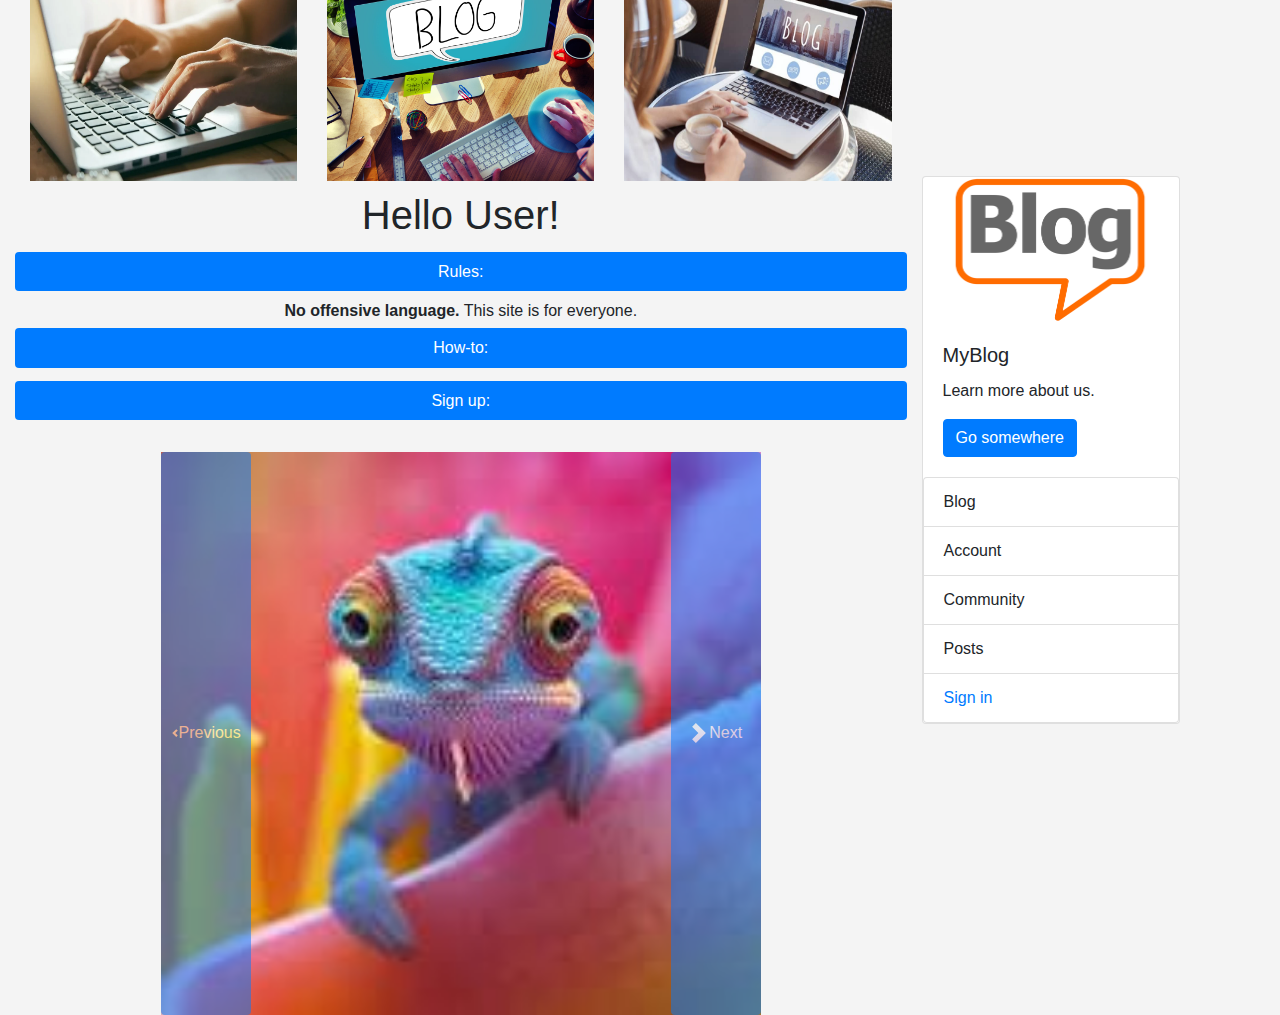
<file: index.html>
<!doctype html>
<html lang="en">
  <head>
    <meta charset="utf-8">
    <meta name="viewport" content="width=device-width, initial-scale=1">
    <title>Bootstrap demo</title>
    <link href="https://cdn.jsdelivr.net/npm/bootstrap@5.2.3/dist/css/bootstrap.min.css" rel="stylesheet" integrity="sha384-rbsA2VBKQhggwzxH7pPCaAqO46MgnOM80zW1RWuH61DGLwZJEdK2Kadq2F9CUG65" crossorigin="anonymous">
    <link href="https://maxcdn.bootstrapcdn.com/bootstrap/4.0.0/css/bootstrap.min.css" rel="stylesheet">
    <link href="styles.css" rel="stylesheet">

  </head>
  <body>

<!---Cambio 1: Comment !-->
    <div class="container">
      <header>
          <img src="img/blog.jpg" alt="Top Left Image" class="top-left-image" >
          <h1 class="center-text">MyBlog.com</h1>
      </header>
      <section class="bottom-images">
        <img src="img/blog1.jpg" alt="Bottom Image 1" class="bottom-image">
        <img src="img/blog2.jpg" alt="Bottom Image 2" class="bottom-image">
        <img src="img/blog3.jpg" alt="Bottom Image 3" class="bottom-image">
    </section>


    <h1>Hello User!</h1> <!--Cambio 2-->
    <script src="https://cdn.jsdelivr.net/npm/bootstrap@5.2.3/dist/js/bootstrap.bundle.min.js" integrity="sha384-kenU1KFdBIe4zVF0s0G1M5b4hcpxyD9F7jL+jjXkk+Q2h455rYXK/7HAuoJl+0I4" crossorigin="anonymous"></script>
    <script src="https://code.jquery.com/jquery-3.2.1.slim.min.js"></script>
    <script src="https://cdnjs.cloudflare.com/ajax/libs/popper.js/1.12.9/umd/popper.min.js"></script>
    <script src="https://maxcdn.bootstrapcdn.com/bootstrap/4.0.0/js/bootstrap.min.js"></script>

<!--Cambio 3: comment-->

    <div class="accordion" id="accordionExample">
        <div class="accordion-item">
          <h2 class="accordion-header" id="headingOne">
            <button class="accordion-button" type="button" data-bs-toggle="collapse" data-bs-target="#collapseOne" aria-expanded="true" aria-controls="collapseOne">
             Rules:
            </button>
          </h2>
          <div id="collapseOne" class="accordion-collapse collapse show" aria-labelledby="headingOne" data-bs-parent="#accordionExample">
            <div class="accordion-body">
              <strong>No offensive language.</strong> This site is for everyone.
            </div>
          </div>
        </div>
        <!--Cambio 4: comment-->
        <div class="accordion-item">
          <h2 class="accordion-header" id="headingTwo">
            <button class="accordion-button collapsed" type="button" data-bs-toggle="collapse" data-bs-target="#collapseTwo" aria-expanded="false" aria-controls="collapseTwo">
              How-to:
            </button>
          </h2>
          <div id="collapseTwo" class="accordion-collapse collapse" aria-labelledby="headingTwo" data-bs-parent="#accordionExample">
            <div class="accordion-body">
              <strong>This is a blogging website,</strong> we give people a platform for uploading their own blog posts, as well as thoughts and ideas in forms of posts on their own page.
            </div>
          </div>
        </div>
        <div class="accordion-item">
          <h2 class="accordion-header" id="headingThree">
            <button class="accordion-button collapsed" type="button" data-bs-toggle="collapse" data-bs-target="#collapseThree" aria-expanded="false" aria-controls="collapseThree">
              Sign up:
            </button>
          </h2>
          <div id="collapseThree" class="accordion-collapse collapse" aria-labelledby="headingThree" data-bs-parent="#accordionExample">
            <div class="accordion-body">
              <strong> <a href="site2.html">Sign up here.</a></strong> Create an account and join the fun!!
            </div>
          </div>
        </div>
      </div>

      <br>

      <div id="carouselExampleControls" class="carousel slide" data-bs-ride="carousel">
        <div class="carousel-inner">
          <div class="carousel-item active">
            <img src="img/img1.jpg" class="d-block w-100">
          </div>
          <div class="carousel-item">
            <img src="img/img2.jpg" class="d-block w-100" >
          </div>
          <div class="carousel-item">
            <img src="img/img3.jpg" class="d-block w-100" >
          </div>
        </div>
        <button class="carousel-control-prev" type="button" data-bs-target="#carouselExampleControls" data-bs-slide="prev">
          <span class="carousel-control-prev-icon" aria-hidden="true"></span>
          <span class="visually-hidden">Previous</span>
          <button class="carousel-control-next" type="button" data-bs-target="#carouselExampleControls" data-bs-slide="next">
            <span class="carousel-control-next-icon" aria-hidden="true"></span>
            <span class="visually-hidden">Next</span>
          </button>
    </div>
  </div>


    <div class="card" style="width: 18rem;">
      <img src="img/blog.jpg" class="card-img-top" alt="...">
      <div class="card-body">
        <h5 class="card-title">MyBlog</h5>
        <p class="card-text">Learn more about us.</p>
        <a href="#" class="btn btn-primary">Go somewhere</a>

        
      </div>
      <ul class="list-group">
      <li class="list-group-item">Blog</li>
      <li class="list-group-item">Account</li>
      <li class="list-group-item">Community</li>
      <li class="list-group-item">Posts</li>
      <li class="list-group-item"><a href="site2.html">Sign in</a></li>
    </ul>
    </div>

  </body>
  
</html>
</file>
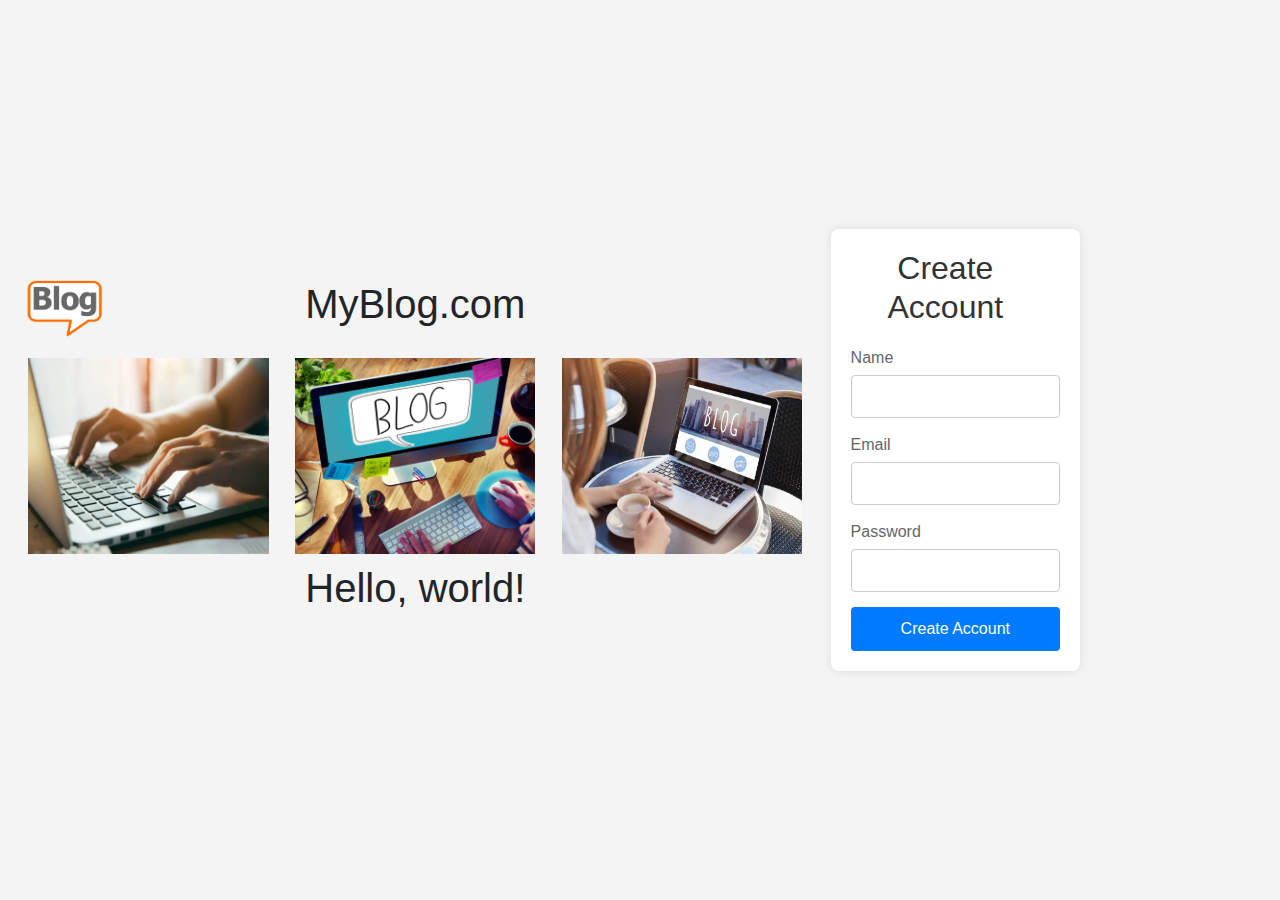
<file: site2.html>
<!doctype html>
<html lang="en">
  <head>
    <meta charset="utf-8">
    <meta name="viewport" content="width=device-width, initial-scale=1">
    <title>Bootstrap demo</title>
    <link href="https://cdn.jsdelivr.net/npm/bootstrap@5.2.3/dist/css/bootstrap.min.css" rel="stylesheet" integrity="sha384-rbsA2VBKQhggwzxH7pPCaAqO46MgnOM80zW1RWuH61DGLwZJEdK2Kadq2F9CUG65" crossorigin="anonymous">
    <link href="https://maxcdn.bootstrapcdn.com/bootstrap/4.0.0/css/bootstrap.min.css" rel="stylesheet">
    <link href="styles.css" rel="stylesheet">

  </head>
  <body>


    <div class="container">
      <header>
        <div>
            <a href="index.html">
          <img src="img/blog.jpg" alt="Top Left Image" class="top-left-image" >
            </a>
        </div>
          <h1 class="center-text">MyBlog.com</h1>
      </header>
      <section class="bottom-images">
        <img src="img/blog1.jpg" alt="Bottom Image 1" class="bottom-image">
        <img src="img/blog2.jpg" alt="Bottom Image 2" class="bottom-image">
        <img src="img/blog3.jpg" alt="Bottom Image 3" class="bottom-image">
    </section>

    <h1>Hello, world!</h1>
    <script src="https://cdn.jsdelivr.net/npm/bootstrap@5.2.3/dist/js/bootstrap.bundle.min.js" integrity="sha384-kenU1KFdBIe4zVF0s0G1M5b4hcpxyD9F7jL+jjXkk+Q2h455rYXK/7HAuoJl+0I4" crossorigin="anonymous"></script>
    <script src="https://code.jquery.com/jquery-3.2.1.slim.min.js"></script>
    <script src="https://cdnjs.cloudflare.com/ajax/libs/popper.js/1.12.9/umd/popper.min.js"></script>
    <script src="https://maxcdn.bootstrapcdn.com/bootstrap/4.0.0/js/bootstrap.min.js"></script>


    </div>

    <div class="create-account-box">
        <h2>Create Account</h2>
        <form action="/submit-account" method="post">
            <div class="form-group">
                <label for="name">Name</label>
                <input type="text" id="name" name="name" required>
            </div>
            <div class="form-group">
                <label for="email">Email</label>
                <input type="email" id="email" name="email" required>
            </div>
            <div class="form-group">
                <label for="password">Password</label>
                <input type="password" id="password" name="password" required>
            </div>
            <button type="submit">Create Account</button>
        </form>
    </div>

  </body>

</html>
</file>
<file: styles.css>
.carousel{
    width: 600px;
    margin:0 auto;
}



body {
    font-family: Arial, sans-serif;
    margin: 0;
    padding: 0;
    display: flex;
    justify-content: center;
    align-items: center;
    min-height: 100vh;
    background-color: #f0f0f0;
}



.container {
    width: 80%;
    max-width: 1200px;
    text-align: center;
}

header {
    display: flex;
    align-items: center;
    justify-content: center;
    position: relative;
    margin-bottom: 20px;
}

.top-left-image {
    position: absolute;
    left: 0;
    top: 0;
    width: 100px; /* Adjust size as needed */
    height: auto;
}

.center-text {
    margin: 0 auto;
}

.bottom-images {
    display: flex;
    justify-content: space-around;
    flex-wrap: wrap;
}

.bottom-image {
    width: 30%; /* Adjust size as needed */
    margin: 10px 0;
    height: auto;
}



body {
    font-family: Arial, sans-serif;
    background-color: #f4f4f4;
    display: flex;
    justify-content: center;
    align-items: center;
    height: 100vh;
    margin: 0;
}

.create-account-box {
    background-color: #fff;
    padding: 20px;
    border-radius: 8px;
    box-shadow: 0 0 10px rgba(0, 0, 0, 0.1);
    width: 300px;
    text-align: center;
    margin-right: 200px;
}

.create-account-box h2 {
    margin-bottom: 20px;
    margin-right: 20px;
    color: #333;
}

.form-group {
    margin-bottom: 15px;
    text-align: left;
}

.form-group label {
    display: block;
    margin-bottom: 5px;
    color: #666;
}

.form-group input {
    width: 100%;
    padding: 10px;
    border: 1px solid #ccc;
    border-radius: 4px;
    font-size: 14px;
}

button {
    width: 100%;
    padding: 10px;
    background-color: #007bff;
    border: none;
    border-radius: 4px;
    color: white;
    font-size: 16px;
    cursor: pointer;
}

button:hover {
    background-color: #0056b3;
}



.card{
    margin-right: 100px;
}
</file>
